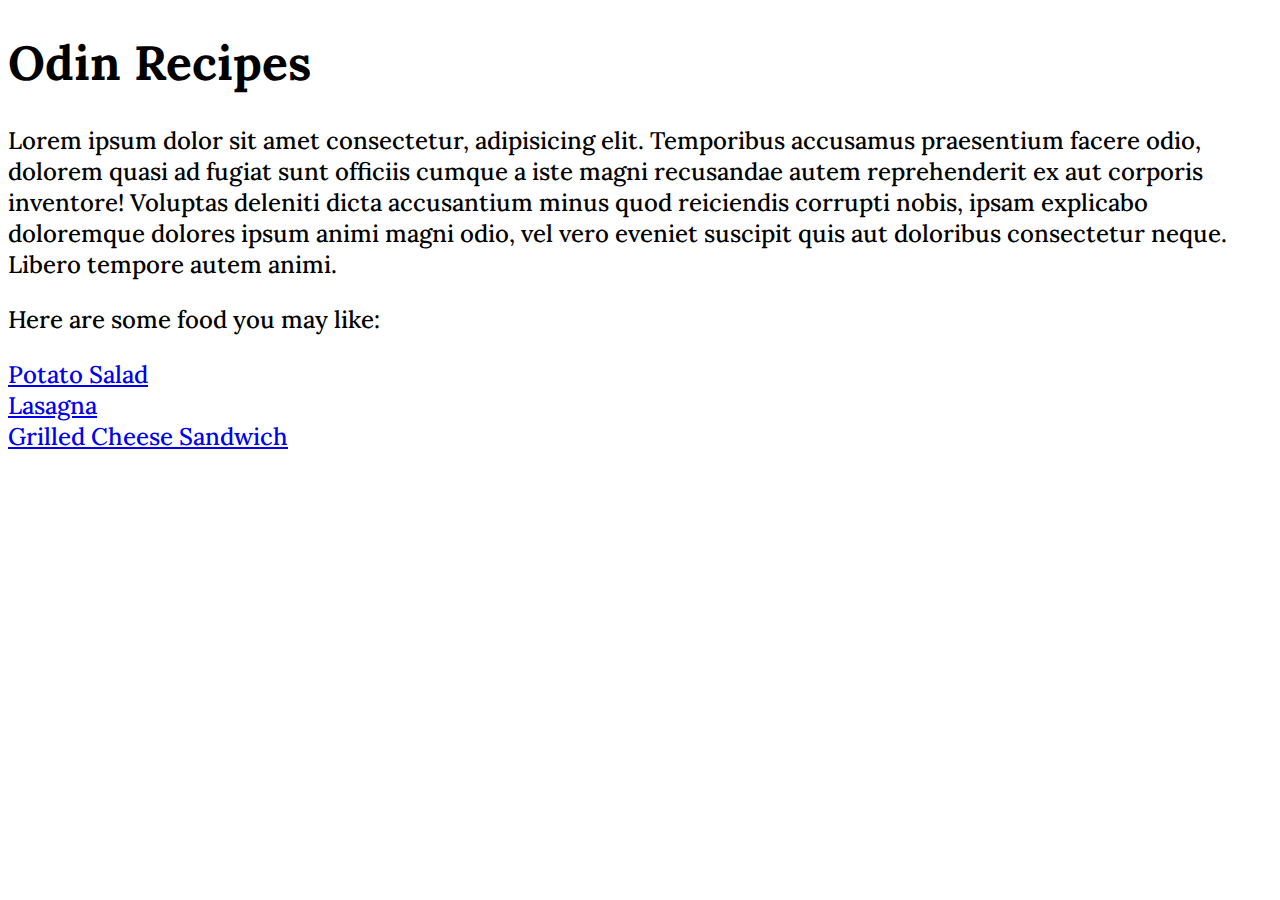
<file: index.html>
<!DOCTYPE html>
<html lang="en">

<head>
  <meta charset="UTF-8">
  <meta name="viewport" content="width=device-width, initial-scale=1.0">
  <title>The Odin Recipes</title>
  <link rel="preconnect" href="https://fonts.googleapis.com">
  <link rel="preconnect" href="https://fonts.gstatic.com" crossorigin>
  <link href="https://fonts.googleapis.com/css2?family=Lora:ital,wght@0,400..700;1,400..700&display=swap"
    rel="stylesheet">
  <link rel="stylesheet" href="style.css">
</head>

<body>
  <div class="home">
    <section class="header">
      <h1>Odin Recipes</h1>
      <p>Lorem ipsum dolor sit amet consectetur, adipisicing elit. Temporibus accusamus praesentium facere odio, dolorem
        quasi ad fugiat sunt officiis cumque a iste magni recusandae autem reprehenderit ex aut corporis inventore!
        Voluptas deleniti dicta accusantium minus quod reiciendis corrupti nobis, ipsam explicabo doloremque dolores
        ipsum
        animi magni odio, vel vero eveniet suscipit quis aut doloribus consectetur neque. Libero tempore autem animi.
      </p>
    </section>
    <section class="content">
      <p>Here are some food you may like:</p>
      <nav class="listing">
        <div class="block">
          <a class="block" href="recipes/potato-salad.html">Potato Salad </a>
        </div>
        <div class="block">
          <a class="block" href="recipes/lasagna.html">Lasagna</a>
        </div>
        <div class="block">
          <a class="block" href="recipes/grilled-cheese-sandwich.html">Grilled Cheese Sandwich</a>
        </div>
      </nav>
    </section>
  </div>
</body>

</html>
</file>
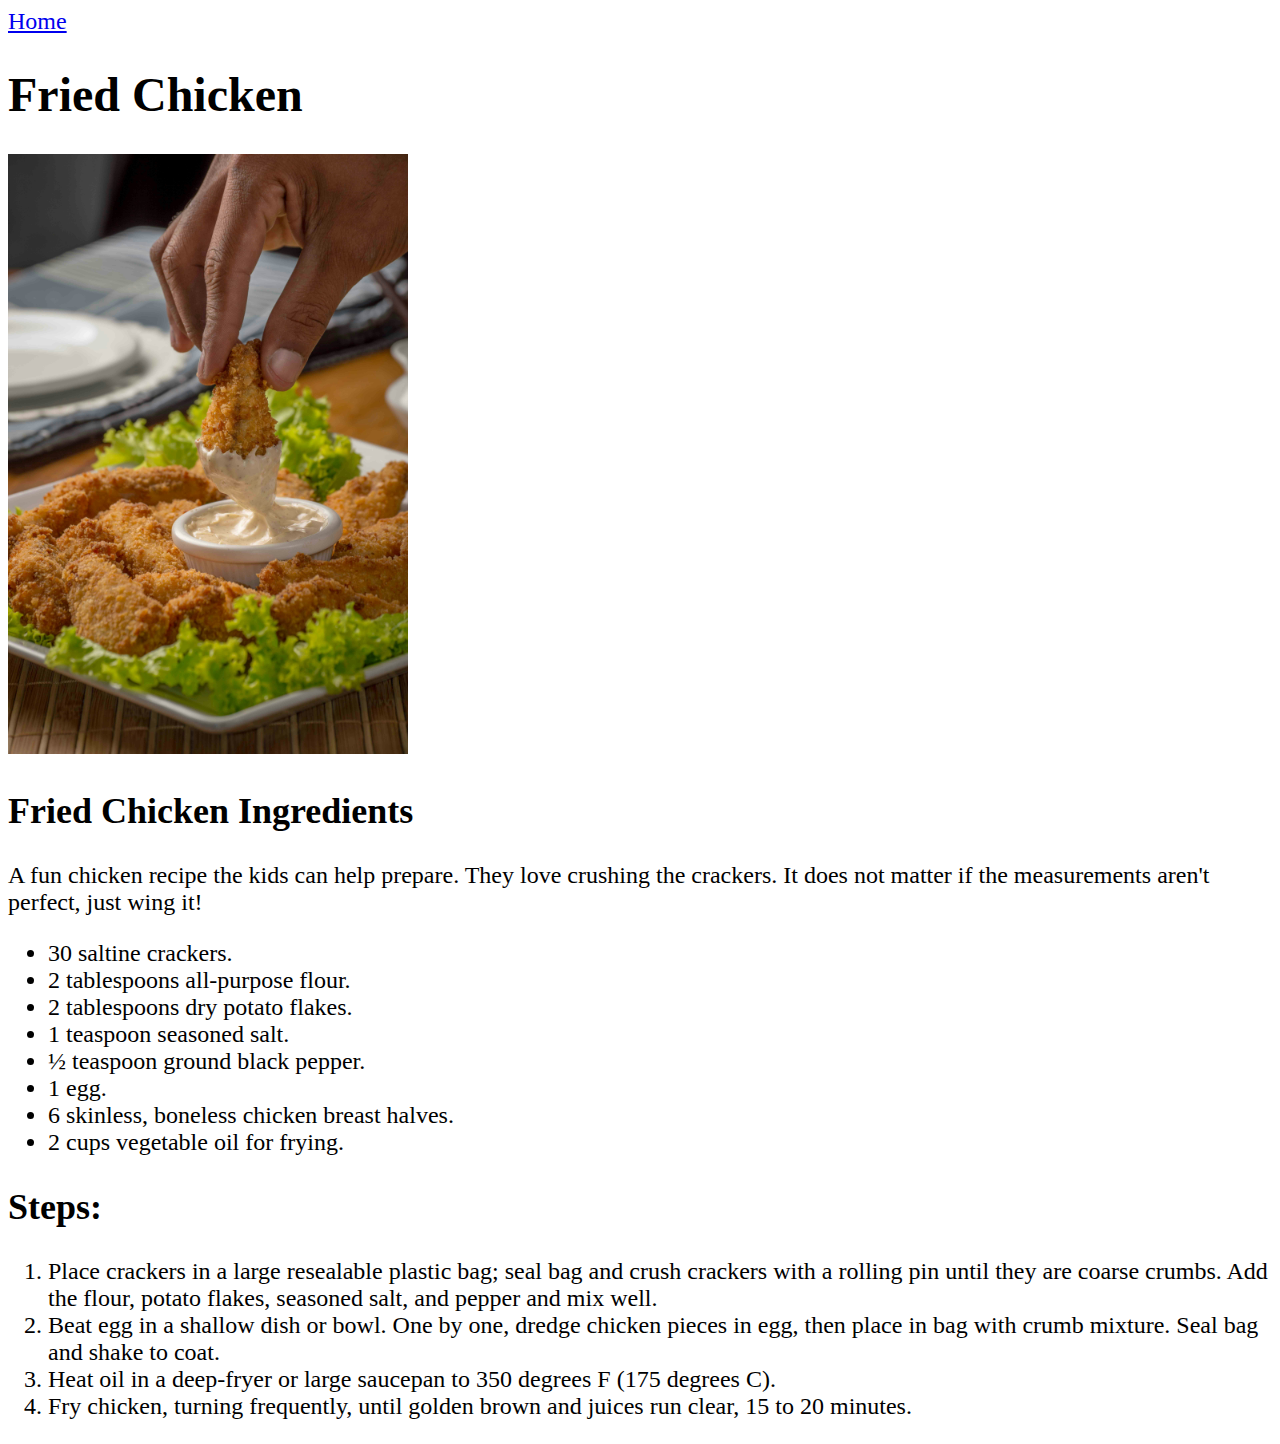
<file: recipes/grilled-cheese-sandwich.html>
<!DOCTYPE html>
<html lang="en">

<head>
  <meta charset="UTF-8">
  <meta name="viewport" content="width=device-width, initial-scale=1.0">
  <title>The Odin Recipes - Fried Chicken</title>
  <link rel="stylesheet" href="../style.css">
</head>

<body>
  <a href="../index.html">Home</a>
  <div class="descriptor">
    <h1>Fried Chicken</h1>
    <img src="../img/fried-chicken.jpg" alt="A Fried Chicken" width="400" height="600">
    <h2>Fried Chicken Ingredients</h2>
    <p>A fun chicken recipe the kids can help prepare. They love crushing the crackers. It does not matter if the
      measurements
      aren't perfect, just wing it!</p>
    <ul>
      <li>30 saltine crackers.</li>
      <li>2 tablespoons all-purpose flour.</li>
      <li>2 tablespoons dry potato flakes.</li>
      <li>1 teaspoon seasoned salt.</li>
      <li>½ teaspoon ground black pepper.</li>
      <li>1 egg.</li>
      <li>6 skinless, boneless chicken breast halves.</li>
      <li>2 cups vegetable oil for frying.</li>
    </ul>

    <h2>Steps:</h2>
    <ol>
      <li>Place crackers in a large resealable plastic bag; seal bag and crush crackers with a rolling pin until they
        are
        coarse
        crumbs. Add the flour, potato flakes, seasoned salt, and pepper and mix well.</li>
      <li>Beat egg in a shallow dish or bowl. One by one, dredge chicken pieces in egg, then place in bag with crumb
        mixture. Seal
        bag and shake to coat.</li>
      <li>Heat oil in a deep-fryer or large saucepan to 350 degrees F (175 degrees C).</li>
      <li>Fry chicken, turning frequently, until golden brown and juices run clear, 15 to 20 minutes.</li>
    </ol>
  </div>
</body>

</html>
</file>
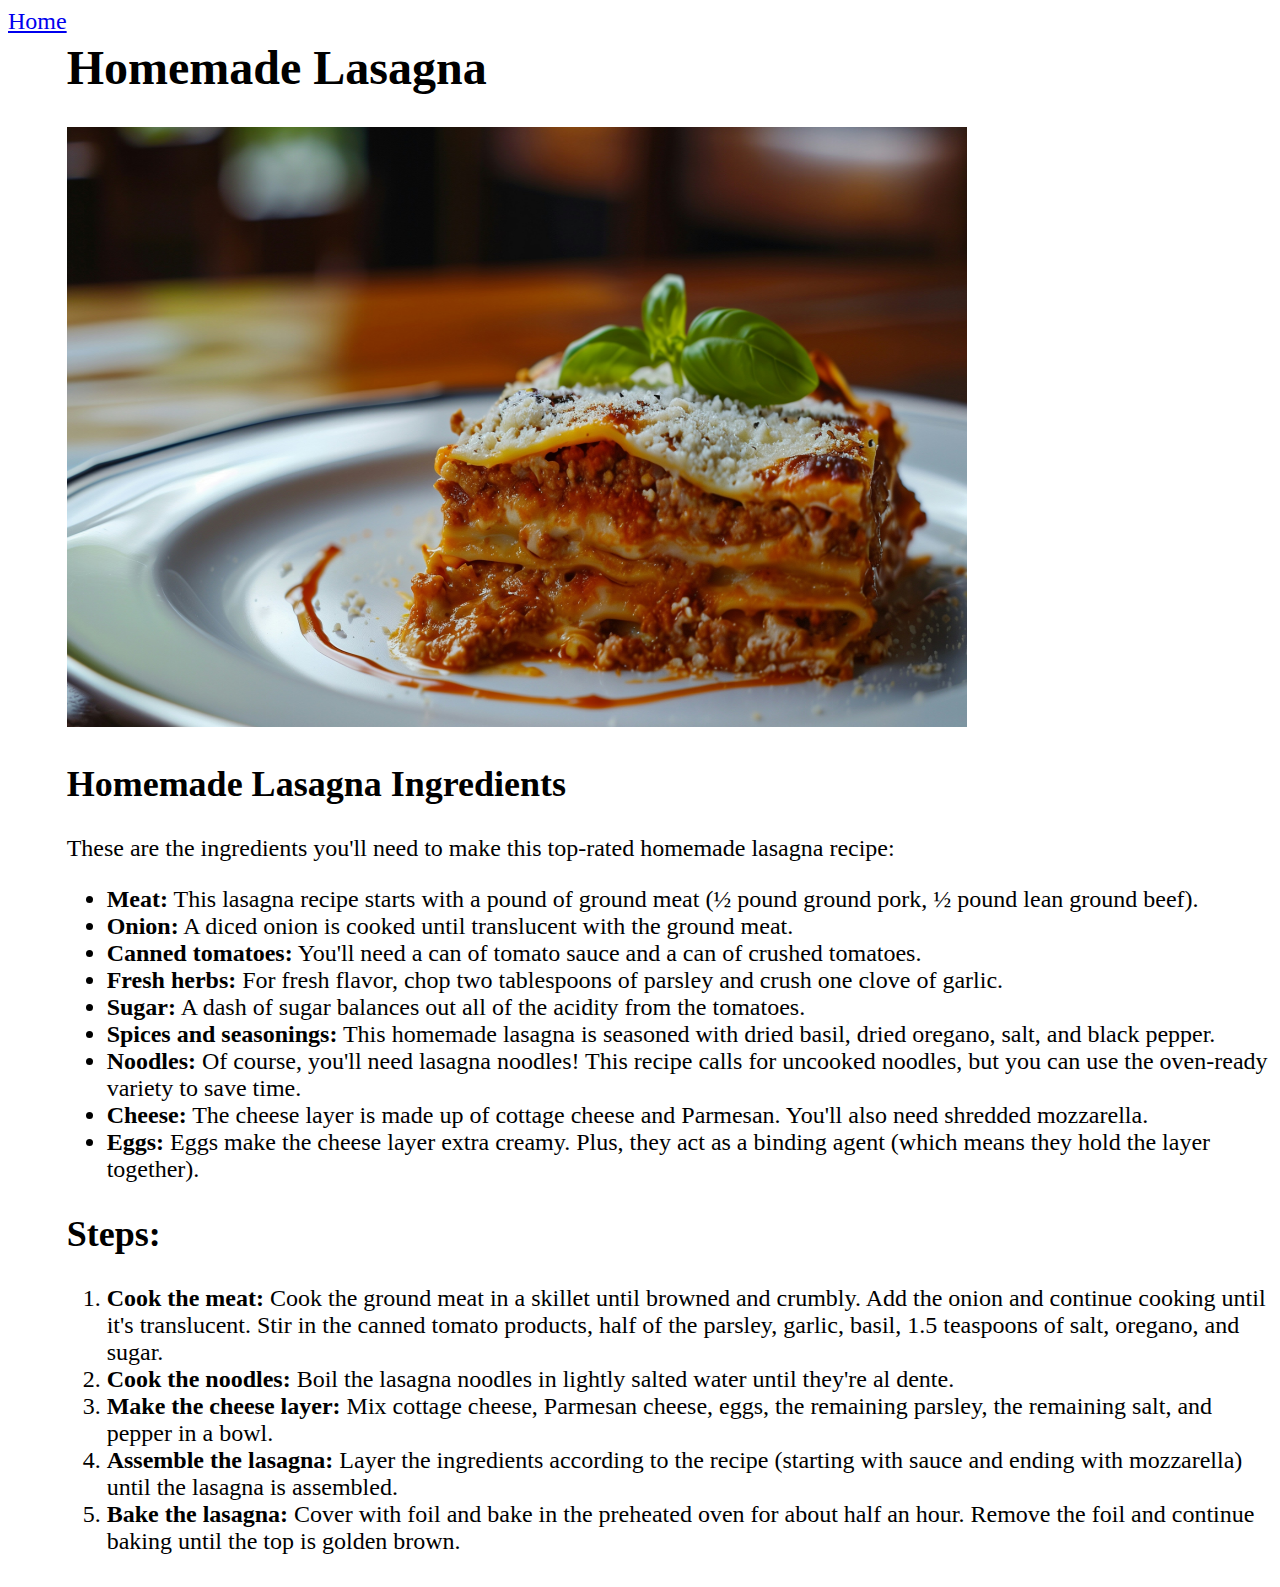
<file: recipes/lasagna.html>
<!DOCTYPE html>
<html lang="en">

<head>
  <meta charset="UTF-8">
  <meta name="viewport" content="width=device-width, initial-scale=1.0">
  <title>The Odin Recipes - Homemade Lasagna</title>
  <link rel="stylesheet" href="../style.css">
</head>

<body style="display: flex;">
  <a href="../index.html">Home</a>
  <div class="descriptor">
    <h1>Homemade Lasagna</h1>
    <img src="../img/lasagna.jpg" alt="A Lasagna" width="900" height="600">
    <h2>Homemade Lasagna Ingredients</h2>
    <p>These are the ingredients you'll need to make this top-rated homemade lasagna recipe:</p>
    <ul>
      <li><strong>Meat:</strong> This lasagna recipe starts with a pound of ground meat (½ pound ground pork, ½ pound
        lean
        ground beef).</li>
      <li><strong>Onion:</strong> A diced onion is cooked until translucent with the ground meat.</li>
      <li><strong>Canned tomatoes:</strong> You'll need a can of tomato sauce and a can of crushed tomatoes.</li>
      <li><strong>Fresh herbs:</strong> For fresh flavor, chop two tablespoons of parsley and crush one clove of garlic.
      </li>
      <li><strong>Sugar:</strong> A dash of sugar balances out all of the acidity from the tomatoes.</li>
      <li><strong>Spices and seasonings:</strong> This homemade lasagna is seasoned with dried basil, dried oregano,
        salt,
        and black pepper.</li>
      <li><strong>Noodles:</strong> Of course, you'll need lasagna noodles! This recipe calls for uncooked noodles, but
        you can use the
        oven-ready variety to save time.</li>
      <li><strong>Cheese:</strong> The cheese layer is made up of cottage cheese and Parmesan. You'll also need shredded
        mozzarella.</li>
      <li><strong>Eggs:</strong> Eggs make the cheese layer extra creamy. Plus, they act as a binding agent (which means
        they hold the layer
        together).</li>
    </ul>

    <h2>Steps:</h2>
    <ol>
      <li><strong>Cook the meat:</strong> Cook the ground meat in a skillet until browned and crumbly. Add the onion and
        continue cooking until it's translucent.
        Stir in the canned tomato products, half of the parsley, garlic, basil, 1.5 teaspoons of salt, oregano, and
        sugar.
      </li>
      <li><strong>Cook the noodles:</strong> Boil the lasagna noodles in lightly salted water until they're al dente.
      </li>
      <li><strong>Make the cheese layer:</strong> Mix cottage cheese, Parmesan cheese, eggs, the remaining parsley, the
        remaining salt, and pepper in a bowl.</li>
      <li><strong>Assemble the lasagna:</strong> Layer the ingredients according to the recipe (starting with sauce and
        ending with mozzarella) until the lasagna is
        assembled.</li>
      <li><strong>Bake the lasagna:</strong> Cover with foil and bake in the preheated oven for about half an hour.
        Remove
        the foil and continue baking until the top
        is golden brown.</li>
    </ol>
  </div>
</body>

</html>
</file>
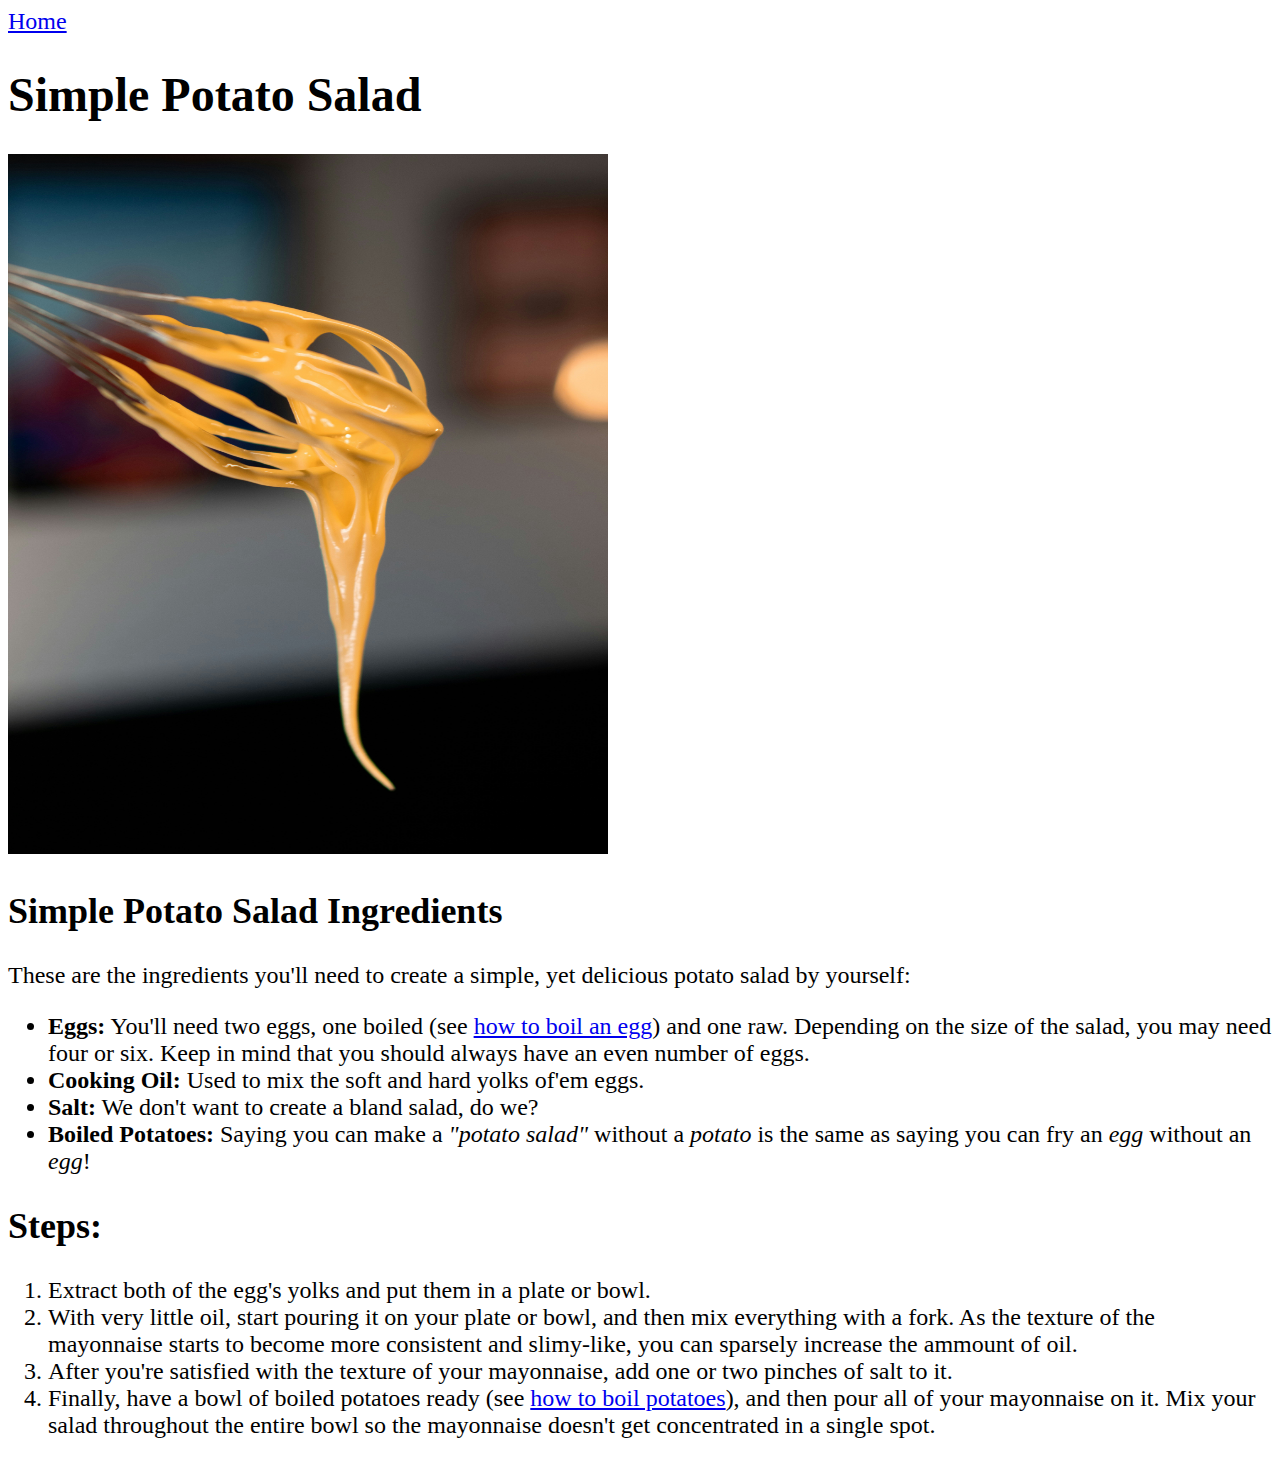
<file: recipes/potato-salad.html>
<!DOCTYPE html>
<html lang="en">

<head>
  <meta charset="UTF-8">
  <meta name="viewport" content="width=device-width, initial-scale=1.0">
  <title>The Odin Recipes - Simple Potato Salad</title>
  <link rel="stylesheet" href="../style.css">
</head>

<body>
  <a href="../index.html">Home</a>
  <div class="descriptor">

    <h1>Simple Potato Salad</h1>
    <img src="../img/egg-mayo.jpg" alt="A Mayonnaise" width="600" height="700">
    <h2>Simple Potato Salad Ingredients</h2>
    <p>These are the ingredients you'll need to create a simple, yet delicious potato salad by yourself:</p>
    <ul>
      <li><strong>Eggs:</strong> You'll need two eggs, one boiled (see <a
          href="https://www.allrecipes.com/recipe/213737/kens-perfect-hard-boiled-egg-and-i-mean-perfect/"
          target="_blank" rel="noopener noreferrer">how to boil an egg</a>) and
        one raw. Depending on the size of the salad, you may need four or six. Keep in mind that you should always
        have
        an
        even number of eggs.</li>
      <li><strong>Cooking Oil:</strong> Used to mix the soft and hard yolks of'em eggs.</li>
      <li><strong>Salt:</strong> We don't want to create a bland salad, do we?</li>
      <li><strong>Boiled Potatoes:</strong> Saying you can make a <em>"potato salad"</em> without a <em>potato</em> is
        the
        same as saying you can fry an <em>egg</em> without an <em>egg</em>!</li>
    </ul>

    <h2>Steps:</h2>
    <ol>
      <li>Extract both of the egg's yolks and put them in a plate or bowl.</li>
      <li>With very little oil, start pouring it on your plate or bowl, and then mix everything
        with a fork. As the texture of the mayonnaise starts to become more consistent and slimy-like, you can
        sparsely
        increase the ammount of oil.</li>
      <li>After you're satisfied with the texture of your mayonnaise, add one or two pinches of salt
        to it.</li>
      <li>Finally, have a bowl of boiled potatoes ready (see <a
          href="https://www.allrecipes.com/article/how-to-boil-potatoes/" target="_blank" rel="noopener noreferrer">how
          to
          boil potatoes</a>), and
        then pour all of
        your
        mayonnaise on it. Mix your salad throughout the entire bowl so the mayonnaise doesn't get concentrated in a
        single
        spot.</li>
    </ol>
  </div>
</body>

</html>
</file>
<file: style.css>
:root {
  font-family: lora, serif;
  font-weight: 500;
  font-size: clamp(1.0em,1.5em,2.0em);
}
</file>
